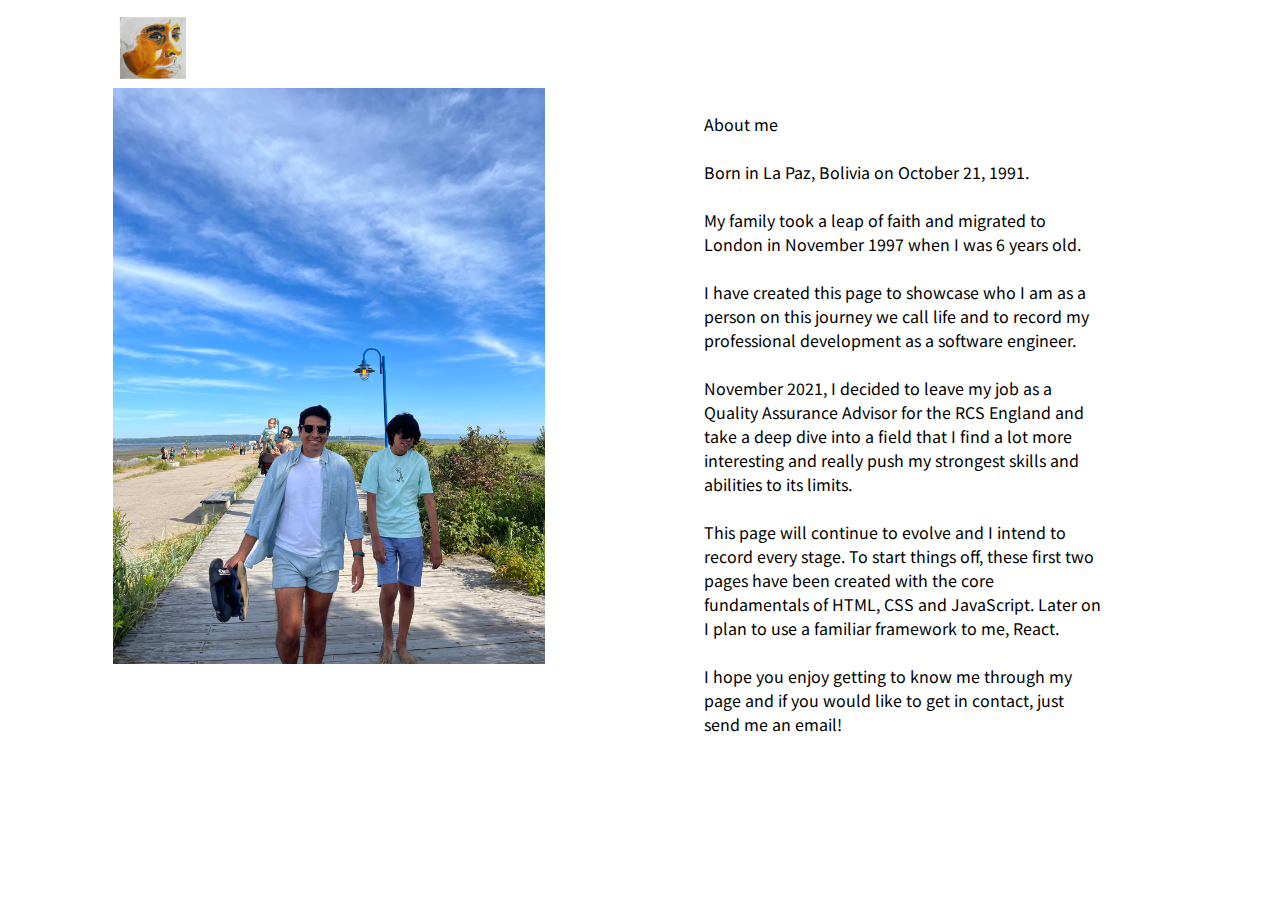
<file: homepage.html>
<!DOCTYPE html>
<html lang="en">
  <head>
    <title>Israel Calderon</title>
    <link rel="icon" href="assets/global/Portrait v1.svg" type="image/x-icon" />
    <link rel="stylesheet" href="homepage.css" />
    <!-- Following three lines of code are the styling of the fonts from Google Fonts -->
    <link rel="preconnect" href="https://fonts.googleapis.com" />
    <link rel="preconnect" href="https://fonts.gstatic.com" crossorigin />
    <link
      href="https://fonts.googleapis.com/css2?family=Inter&family=Noto+Sans+JP:wght@300&family=Pacifico&display=swap"
      rel="stylesheet"
    />
  </head>
  <body>
    <div class="container">
      <a href="index.html" class="isra"
        ><image id="isra" class="isra" alt="Isra icon"
      /></a>
      <image class="homepage_image" alt="homepage photo" />
      <div class="homepage_main_text_container"></div>
    </div>
    <script src="homepage.js"></script>
  </body>
</html>
</file>
<file: homepage.css>
body {
  background-color: #fff;
  font-family: "NOto Sans JP", "sans-serif";
  display: grid;
  justify-content: center;
  align-items: center;
}

.container {
  display: grid;
  grid-template-columns: repeat(12, 1fr);
}
.isra {
  height: 5em;
  z-index: 2;
  grid-column-start: 2;
}

.homepage_image {
  grid-column-start: 2;
  grid-column-end: 5;
  height: 45vw;
}

.homepage_main_text_container {
  grid-column-start: 7;
  grid-column-end: 12;
}

.main_text {
  font-family: "NOto Sans JP", "sans-serif";
  margin: 1.5em 4em 1.5em 4em;
}
</file>
